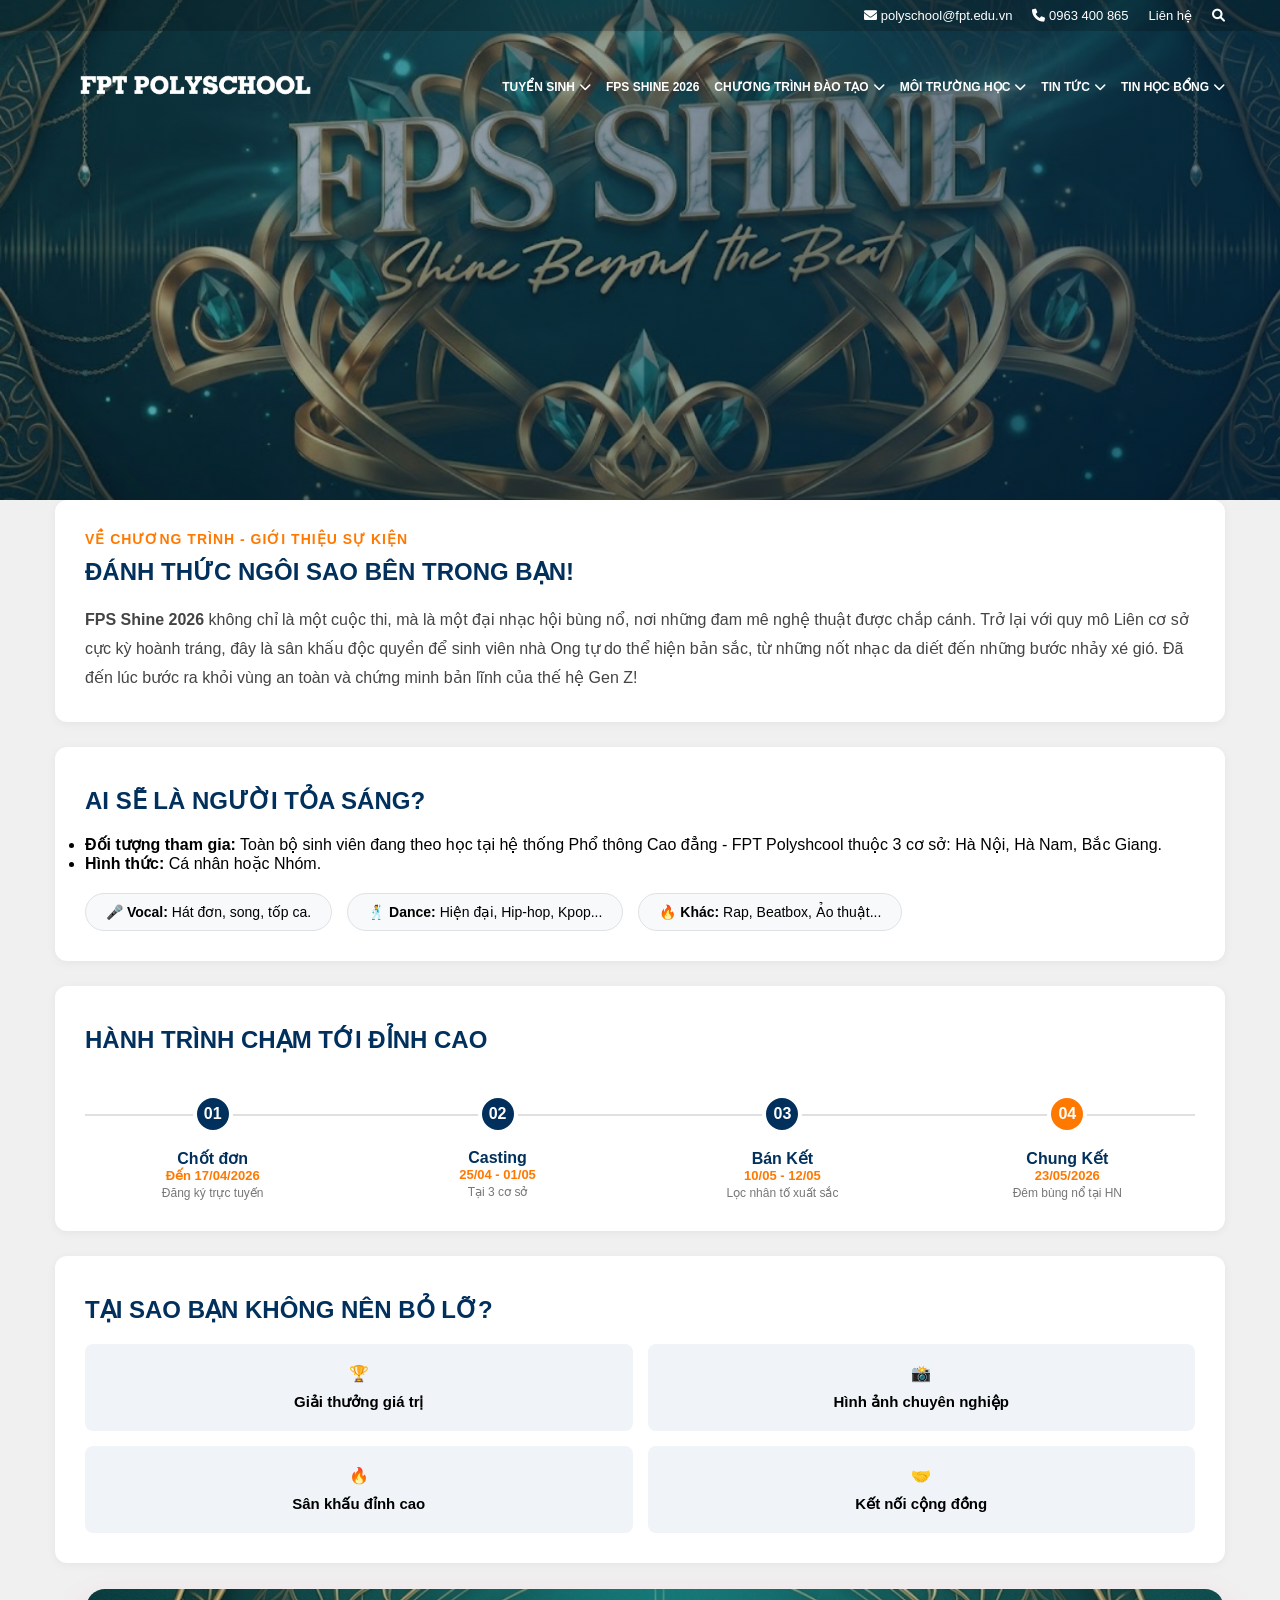
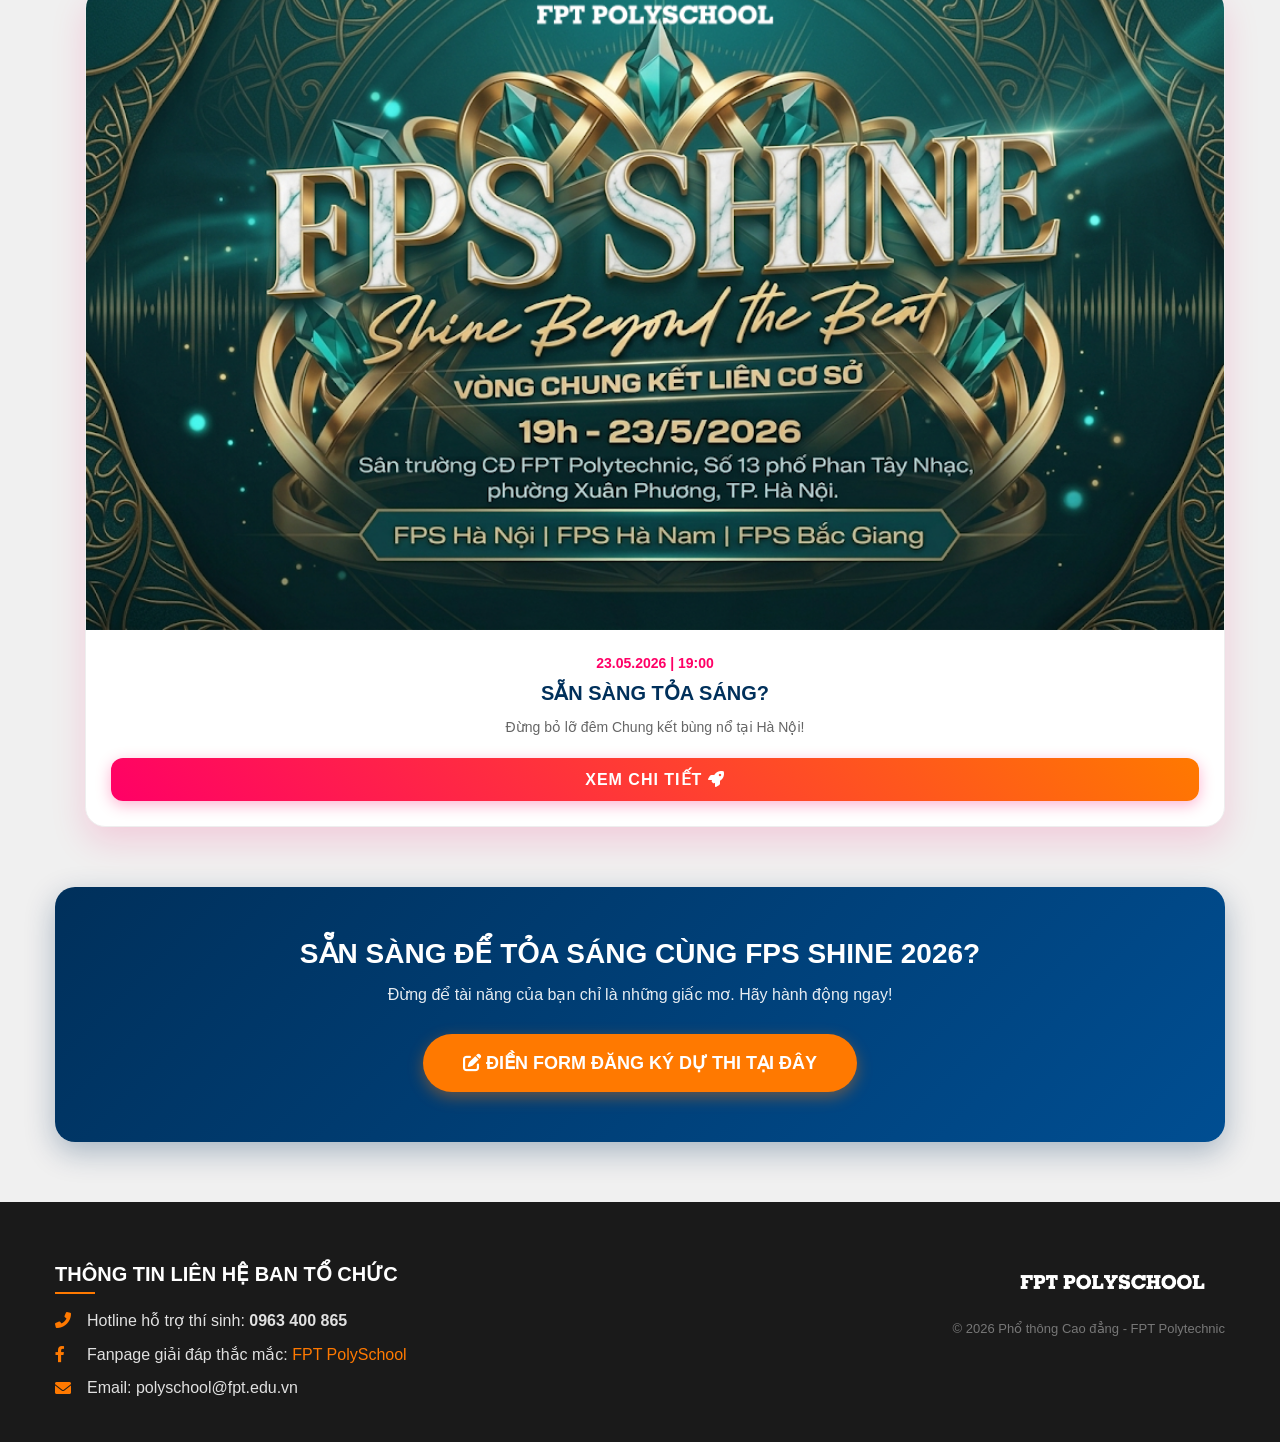
<file: index.html>
<!DOCTYPE html>
<html lang="vi">

<head>
    <meta charset="UTF-8">
    <meta name="viewport" content="width=device-width, initial-scale=1.0">
    <title>FPT PolySchool</title>
    <link rel="stylesheet" href="style.css">
    <link rel="stylesheet" href="https://cdnjs.cloudflare.com/ajax/libs/font-awesome/6.0.0/css/all.min.css">
</head>

<body>

    <div class="hero-section">
        <header class="header">
            <div class="top-bar">
                <div class="container">
                    <div class="contact-info">
                        <span><i class="fas fa-envelope"></i> polyschool@fpt.edu.vn</span>
                        <span><i class="fas fa-phone"></i> 0963 400 865</span>
                        <a href="#">Liên hệ</a>
                        <i class="fas fa-search search-icon"></i>
                    </div>
                </div>
            </div>

            <nav class="main-nav">
                <div class="container">
                    <div class="nav-wrapper">
                        <div class="logo">
                           <a href="index.html"><img src="public/logo POLYSCHOOL-01.png" alt="FPT Logo" class="white-logo"></a>
                        </div>

                        <ul class="menu">
                            <li><a href="#">TUYỂN SINH <i class="fas fa-chevron-down"></i></a></li>
                            <li><a href="#">FPS SHINE 2026</a></li>
                            <li><a href="#">CHƯƠNG TRÌNH ĐÀO TẠO <i class="fas fa-chevron-down"></i></a></li>
                            <li><a href="#">MÔI TRƯỜNG HỌC <i class="fas fa-chevron-down"></i></a></li>
                            <li><a href="#">TIN TỨC <i class="fas fa-chevron-down"></i></a></li>
                            <li><a href="#">TIN HỌC BỔNG <i class="fas fa-chevron-down"></i></a></li>
                        </ul>
                    </div>
                </div>
            </nav>
        </header>
        <div class="container banner-content">
        </div>
    </div>
    <main class="container main-content">
        <div class="content-wrapper">
            <div class="news-list">

                <section class="info-block">
                    <div class="block-header">
                        <span class="sub-title">VỀ CHƯƠNG TRÌNH - GIỚI THIỆU SỰ KIỆN</span>
                        <h2 class="main-title">ĐÁNH THỨC NGÔI SAO BÊN TRONG BẠN!</h2>
                    </div>
                    <p class="description highlight-text">
                        <strong>FPS Shine 2026</strong> không chỉ là một cuộc thi, mà là một đại nhạc hội bùng nổ, nơi
                        những đam mê nghệ thuật được chắp cánh. Trở lại với quy mô Liên cơ sở cực kỳ hoành tráng, đây là
                        sân khấu độc quyền để sinh viên nhà Ong tự do thể hiện bản sắc, từ những nốt nhạc da diết đến
                        những bước nhảy xé gió. Đã đến lúc bước ra khỏi vùng an toàn và chứng minh bản lĩnh của thế hệ
                        Gen Z!
                    </p>
                </section>

                <section class="info-block">
                    <h2 class="main-title">AI SẼ LÀ NGƯỜI TỎA SÁNG?</h2>
                    <ul class="details-list">
                        <li><strong>Đối tượng tham gia:</strong> Toàn bộ sinh viên đang theo học tại hệ thống Phổ thông
                            Cao đẳng - FPT Polyshcool thuộc 3 cơ sở: Hà Nội, Hà Nam, Bắc Giang.</li>
                        <li><strong>Hình thức:</strong> Cá nhân hoặc Nhóm.</li>
                    </ul>
                    <div class="categories">
                        <div class="cat-item"><span>🎤</span> <strong>Vocal:</strong> Hát đơn, song, tốp ca.</div>
                        <div class="cat-item"><span>🕺</span> <strong>Dance:</strong> Hiện đại, Hip-hop, Kpop...</div>
                        <div class="cat-item"><span>🔥</span> <strong>Khác:</strong> Rap, Beatbox, Ảo thuật...</div>
                    </div>
                </section>

                <section class="info-block">
                    <h2 class="main-title">HÀNH TRÌNH CHẠM TỚI ĐỈNH CAO</h2>
                    <div class="timeline-container">
                        <div class="timeline-step">
                            <div class="step-number">01</div>
                            <div class="step-content">
                                <h4>Chốt đơn</h4>
                                <p>Đến 17/04/2026</p>
                                <span>Đăng ký trực tuyến</span>
                            </div>
                        </div>
                        <div class="timeline-step">
                            <div class="step-number">02</div>
                            <div class="step-content">
                                <h4>Casting</h4>
                                <p>25/04 - 01/05</p>
                                <span>Tại 3 cơ sở</span>
                            </div>
                        </div>
                        <div class="timeline-step">
                            <div class="step-number">03</div>
                            <div class="step-content">
                                <h4>Bán Kết</h4>
                                <p>10/05 - 12/05</p>
                                <span>Lọc nhân tố xuất sắc</span>
                            </div>
                        </div>
                        <div class="timeline-step">
                            <div class="step-number">04</div>
                            <div class="step-content">
                                <h4>Chung Kết</h4>
                                <p>23/05/2026</p>
                                <span>Đêm bùng nổ tại HN</span>
                            </div>
                        </div>
                    </div>
                </section>

                <section class="info-block">
                    <h2 class="main-title">TẠI SAO BẠN KHÔNG NÊN BỎ LỠ?</h2>
                    <div class="benefits-grid">
                        <div class="benefit-card">🏆 <h4>Giải thưởng giá trị</h4>
                        </div>
                        <div class="benefit-card">📸 <h4>Hình ảnh chuyên nghiệp</h4>
                        </div>
                        <div class="benefit-card">🔥 <h4>Sân khấu đỉnh cao</h4>
                        </div>
                        <div class="benefit-card">🤝 <h4>Kết nối cộng đồng</h4>
                        </div>
                    </div>
                </section>
            </div>

            <aside class="sidebar">
                <div class="sticky-sidebar">
                    <div class="ad-banner">
                        <div class="poster-container">
                            <img src="public/Poster.png" alt="FPS Shine 2026 - Chung Kết Liên Cơ Sở">
                            <div class="shine-effect"></div>
                        </div>
                        <div class="ad-content">
                            <span class="event-date">23.05.2026 | 19:00</span>
                            <h4>SẴN SÀNG TỎA SÁNG?</h4>
                            <p>Đừng bỏ lỡ đêm Chung kết bùng nổ tại Hà Nội!</p>
                            <a href="FPS Shine news.html" class="btn-sidebar">XEM CHI TIẾT <i class="fas fa-rocket"></i></a>
                        </div>
                    </div>
                </div>
            </aside>
        </div>
    </main>
    <section class="cta-section container">
        <div class="cta-wrapper">
            <h2>SẴN SÀNG ĐỂ TỎA SÁNG CÙNG FPS SHINE 2026?</h2>
            <p>Đừng để tài năng của bạn chỉ là những giấc mơ. Hãy hành động ngay!</p>
            <a href="https://docs.google.com/forms/d/e/1FAIpQLScmNBgETU_OsqqZUOU2WbT5xIQWmf8kDR9tKzVRqcZ6RTMRAA/viewform"
                class="btn-main-register">
                <i class="fas fa-edit"></i> ĐIỀN FORM ĐĂNG KÝ DỰ THI TẠI ĐÂY
            </a>
        </div>
    </section>

    <footer class="footer">
        <div class="container footer-grid">
            <div class="footer-info">
                <h3>THÔNG TIN LIÊN HỆ BAN TỔ CHỨC</h3>
                <div class="contact-item">
                    <i class="fas fa-phone-alt"></i>
                    <span>Hotline hỗ trợ thí sinh: <strong>0963 400 865</strong></span>
                </div>
                <div class="contact-item">
                    <i class="fab fa-facebook-f"></i>
                    <span>Fanpage giải đáp thắc mắc: <a href="https://www.facebook.com/fptpolyschool1">FPT PolySchool</a></span>
                </div>
                <div class="contact-item">
                    <i class="fas fa-envelope"></i>
                    <span>Email: polyschool@fpt.edu.vn</span>
                </div>
            </div>

            <div class="footer-logo">
                <img src="public/logo POLYSCHOOL-01.png" alt="FPT Logo">
                <p>© 2026 Phổ thông Cao đẳng - FPT Polytechnic</p>
            </div>
        </div>
    </footer>
</body>

</html>
</file>
<file: style.css>
/* Reset CSS cơ bản */
* {
    margin: 0;
    padding: 0;
    box-sizing: border-box;
    font-family: 'Segoe UI', Tahoma, Geneva, Verdana, sans-serif;
}

body {
    background-color: #f0f0f0; /* Để dễ nhìn header */
}

.container {
    max-width: 1200px;
    margin: 0 auto;
    padding: 0 15px;
}

/* TOP BAR */
.top-bar {
    background-color: rgba(0, 0, 0, 0.2); /* Nền tối mờ */
    color: white;
    padding: 8px 0;
    font-size: 13px;
    position: absolute;
    width: 100%;
    z-index: 10;
}

.contact-info {
    display: flex;
    justify-content: flex-end;
    align-items: center;
    gap: 20px;
}

.contact-info a {
    color: white;
    text-decoration: none;
}

.search-icon {
    cursor: pointer;
}

/* MAIN NAVIGATION */
.main-nav {
    background-color: transparent; /* Hoặc dùng dải gradient xanh đen */
    padding: 40px 0 20px 0; /* Cách top bar bên trên */
    position: absolute;
    top: 0;
    width: 100%;
    z-index: 5;
}

.nav-wrapper {
    display: flex;
    justify-content: space-between;
    align-items: center;
    margin-top: 20px;
}

/* LOGO */
.logo {
    display: flex;
    align-items: center;
    color: white;
}

.logo img {
    height: 50px;
    margin-right: 8px;
}

.logo-text {
    font-weight: bold;
    font-size: 22px;
    letter-spacing: 1px;
}

/* MENU */
.menu {
    display: flex;
    list-style: none;
    gap: 15px;
}

.menu li a {
    text-decoration: none;
    color: white;
    font-size: 12px;
    font-weight: 600;
    text-transform: uppercase;
    transition: 0.3s;
    display: flex;
    align-items: center;
    gap: 5px;
}

.menu li a:hover {
    color: #ff7900; /* Màu cam FPT khi hover */
}

/* Responsive cơ bản */
@media (max-width: 992px) {
    .menu {
        display: none; /* Ẩn menu trên mobile để dùng toggle sau */
    }
}

.hero-section {
    position: relative;
    width: 100%;
    min-height: 500px; /* Chiều cao tối thiểu của banner */
    
    /* 1. Thêm ảnh nền */
    /* THAY ĐỔI ĐƯỜNG DẪN 'your-image.jpg' THÀNH ẢNH CỦA BẠN */
    background-image: url('public/Banner.png'); 
    
    /* 2. Cấu hình để ảnh nền đẹp nhất */
    background-size: cover;      /* Ảnh phủ kín toàn bộ vùng chứa */
    background-position: center; /* Ảnh được căn giữa */
    background-repeat: no-repeat; /* Không lặp lại ảnh */
    
    /* 3. Thêm lớp phủ (Overlay) màu xanh đậm FPT đè lên ảnh */
    /* Gradient này chuyển từ màu xanh đậm hơn ở bên trái sang nhạt hơn một chút ở bên phải */
    background-image: linear-gradient(to right, rgba(0, 31, 63, 0.289), rgba(0, 31, 63, 0.591)), 
                      url('public/Banner.png');
}

/* Tùy chỉnh các khối nội dung */
.info-block {
    background: #fff;
    padding: 30px;
    border-radius: 12px;
    margin-bottom: 25px;
    box-shadow: 0 2px 10px rgba(0,0,0,0.05);
}

.sub-title {
    color: #ff7900;
    font-weight: bold;
    font-size: 14px;
    letter-spacing: 1px;
}

.main-title {
    color: #00305b;
    font-size: 24px;
    margin: 10px 0 20px 0;
    text-transform: uppercase;
}

.highlight-text {
    line-height: 1.8;
    color: #444;
}

/* Hạng mục dự thi */
.categories {
    display: flex;
    flex-wrap: wrap;
    gap: 15px;
    margin-top: 20px;
}

.cat-item {
    background: #f8f9fa;
    padding: 10px 20px;
    border-radius: 50px;
    border: 1px solid #dee2e6;
    font-size: 14px;
}

/* TIMELINE DESIGN */
.timeline-container {
    display: flex;
    justify-content: space-between;
    position: relative;
    margin-top: 40px;
}

/* Đường nối giữa các bước */
.timeline-container::before {
    content: "";
    position: absolute;
    top: 20px;
    left: 0;
    width: 100%;
    height: 2px;
    background: #e0e0e0;
    z-index: 1;
}

.timeline-step {
    position: relative;
    z-index: 2;
    text-align: center;
    width: 23%;
}

.step-number {
    width: 40px;
    height: 40px;
    background: #00305b;
    color: white;
    border-radius: 50%;
    display: flex;
    align-items: center;
    justify-content: center;
    margin: 0 auto 15px;
    font-weight: bold;
    border: 4px solid #fff;
}

.timeline-step:last-child .step-number {
    background: #ff7900; /* Bước cuối nổi bật */
}

.step-content h4 {
    font-size: 16px;
    color: #00305b;
}

.step-content p {
    font-size: 13px;
    font-weight: bold;
    color: #ff7900;
}

.step-content span {
    font-size: 12px;
    color: #777;
}

/* Quyền lợi thí sinh */
.benefits-grid {
    display: grid;
    grid-template-columns: repeat(2, 1fr);
    gap: 15px;
}

.benefit-card {
    background: #f0f4f8;
    padding: 20px;
    border-radius: 8px;
    text-align: center;
    transition: 0.3s;
}

.benefit-card:hover {
    background: #00305b;
    color: white;
    transform: translateY(-5px);
}

.benefit-card h4 {
    margin-top: 10px;
    font-size: 15px;
}

/* Mobile Responsive */
@media (max-width: 600px) {
    .timeline-container {
        flex-direction: column;
        gap: 30px;
    }
    .timeline-container::before {
        display: none;
    }
    .timeline-step {
        width: 100%;
        display: flex;
        align-items: center;
        text-align: left;
        gap: 15px;
    }
    .benefits-grid {
        grid-template-columns: 1fr;
    }
}
/* --- CTA SECTION --- */
.cta-section {
    margin: 60px auto;
    text-align: center;
}

.cta-wrapper {
    background: linear-gradient(135deg, #00305b 0%, #004e92 100%);
    padding: 50px 20px;
    border-radius: 20px;
    color: white;
    box-shadow: 0 10px 30px rgba(0, 48, 91, 0.3);
}

.cta-wrapper h2 {
    font-size: 28px;
    margin-bottom: 15px;
}

.cta-wrapper p {
    margin-bottom: 30px;
    opacity: 0.9;
}

.btn-main-register {
    display: inline-block;
    background-color: #ff7900; /* Màu cam FPT */
    color: white;
    padding: 18px 40px;
    font-size: 18px;
    font-weight: bold;
    text-decoration: none;
    border-radius: 50px;
    transition: 0.4s cubic-bezier(0.175, 0.885, 0.32, 1.275);
    box-shadow: 0 5px 15px rgba(255, 121, 0, 0.4);
}

.btn-main-register:hover {
    transform: scale(1.05);
    background-color: #e66d00;
    box-shadow: 0 8px 25px rgba(255, 121, 0, 0.6);
}

/* --- FOOTER --- */
.footer {
    background-color: #1a1a1a;
    color: #e0e0e0;
    padding: 60px 0 30px;
    margin-top: 50px;
}

.footer-grid {
    display: flex;
    justify-content: space-between;
    align-items: flex-start;
    flex-wrap: wrap;
    gap: 40px;
}

.footer-info h3 {
    color: white;
    font-size: 20px;
    margin-bottom: 25px;
    position: relative;
}

.footer-info h3::after {
    content: "";
    position: absolute;
    left: 0;
    bottom: -8px;
    width: 40px;
    height: 2px;
    background-color: #ff7900;
}

.contact-item {
    margin-bottom: 15px;
    display: flex;
    align-items: center;
    gap: 12px;
}

.contact-item i {
    color: #ff7900;
    width: 20px;
}

.contact-item a {
    color: #ff7900;
    text-decoration: none;
}

.contact-item a:hover {
    text-decoration: underline;
}

.footer-logo {
    text-align: right;
}

.footer-logo img {
    height: 40px;
    filter: brightness(0) invert(1); /* Làm logo thành màu trắng */
    margin-bottom: 15px;
}

.footer-logo p {
    font-size: 13px;
    color: #777;
}

/* Responsive Footer */
@media (max-width: 768px) {
    .footer-grid {
        flex-direction: column;
        text-align: center;
    }
    .footer-info h3::after {
        left: 50%;
        transform: translateX(-50%);
    }
    .contact-item {
        justify-content: center;
    }
    .footer-logo {
        text-align: center;
        width: 100%;
        border-top: 1px solid #333;
        padding-top: 20px;
    }
}
/* Sidebar Layout */
.sidebar {
    flex: 0 0 350px; /* Độ rộng lý tưởng cho poster */
    margin-left: 30px;
}

.sticky-sidebar {
    position: sticky;
    top: 100px; /* Cách header một khoảng vừa đủ khi cuộn */
    z-index: 100;
}

/* Ad Banner Card */
.ad-banner {
    background: #fff;
    border-radius: 20px;
    overflow: hidden;
    box-shadow: 0 15px 35px rgba(255, 0, 102, 0.15); /* Đổ bóng hơi hồng theo tone poster */
    border: 1px solid #eee;
    transition: all 0.4s ease;
}

.ad-banner:hover {
    transform: translateY(-10px);
    box-shadow: 0 20px 40px rgba(255, 0, 102, 0.25);
}

/* Poster Image Container */
.poster-container {
    position: relative;
    overflow: hidden;
    background: #000;
}

.poster-container img {
    width: 100%;
    display: block;
    transition: transform 0.6s ease;
}

.ad-banner:hover .poster-container img {
    transform: scale(1.1) rotate(1deg); /* Hiệu ứng zoom nhẹ khi hover */
}

/* Shine Effect (Hiệu ứng quét sáng trên poster) */
.shine-effect {
    position: absolute;
    top: 0; left: -100%;
    width: 50%; height: 100%;
    background: linear-gradient(to right, transparent, rgba(255,255,255,0.3), transparent);
    transform: skewX(-25deg);
    transition: 0.7s;
}

.ad-banner:hover .shine-effect {
    left: 150%;
}

/* Content Area */
.ad-content {
    padding: 25px;
    text-align: center;
}

.event-date {
    display: block;
    color: #ff0066; /* Màu hồng neon từ poster */
    font-weight: bold;
    font-size: 14px;
    margin-bottom: 10px;
}

.ad-content h4 {
    color: #00305b;
    font-size: 20px;
    margin-bottom: 12px;
    font-weight: 800;
}

.ad-content p {
    font-size: 14px;
    color: #666;
    margin-bottom: 20px;
    line-height: 1.5;
}

/* Button Neon Style */
.btn-sidebar {
    display: block;
    background: linear-gradient(45deg, #ff0066, #ff7900); /* Gradient từ Hồng sang Cam */
    color: #fff;
    text-decoration: none;
    padding: 12px;
    border-radius: 12px;
    font-weight: bold;
    text-transform: uppercase;
    letter-spacing: 1px;
    transition: 0.3s;
    box-shadow: 0 4px 15px rgba(255, 0, 102, 0.3);
}

.btn-sidebar:hover {
    filter: brightness(1.1);
    box-shadow: 0 6px 20px rgba(255, 0, 102, 0.5);
    transform: scale(1.02);
}

/* Responsive */
@media (max-width: 992px) {
    .sidebar {
        flex: none;
        width: 100%;
        margin-left: 0;
        margin-top: 40px;
    }
    .sticky-sidebar {
        position: static;
    }
}
.white-logo {
    /* Bước 1: Giảm độ sáng về 0 để ảnh thành màu đen */
    /* Bước 2: Đảo ngược màu đen (invert) để thành màu trắng */
    filter: brightness(0) invert(1);
    
    /* Giữ cho logo trông mượt mà hơn */
    opacity: 1; 
    height: 45px; /* Bạn có thể điều chỉnh lại kích thước cho khớp */
}
</file>
